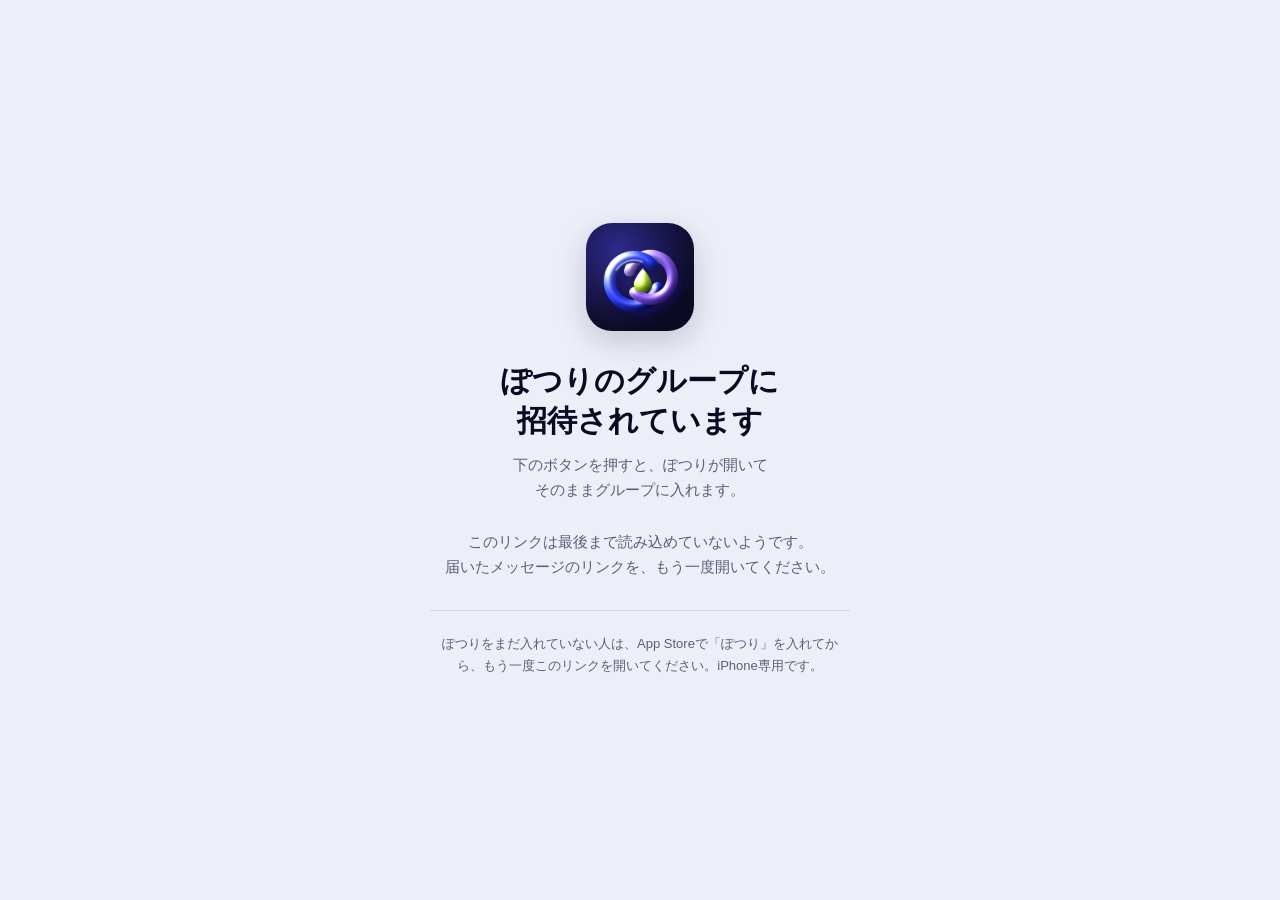
<file: i/index.html>
<!doctype html>
<html lang="ja">
<head>
<meta charset="utf-8"><meta name="robots" content="noindex">
<meta name="viewport" content="width=device-width, initial-scale=1">
<title>ぽつり - 招待</title>
<meta name="description" content="仲良しだけの、ちいさな近況">
<meta property="og:type" content="website">
<meta property="og:site_name" content="ぽつり">
<meta property="og:title" content="ぽつり - 招待">
<meta property="og:description" content="仲良しだけの、ちいさな近況">
<meta property="og:image" content="https://yuchin0809.github.io/i/og.png">
<meta property="og:image:width" content="1200">
<meta property="og:image:height" content="630">
<meta property="og:url" content="https://yuchin0809.github.io/i/">
<meta name="twitter:card" content="summary_large_image">
<meta name="color-scheme" content="light">
<link rel="apple-touch-icon" href="icon.png">
<style>
  :root { --pearl: #ECEEF8; --ink: #0B0A22; --sub: #5B5E7A; --lime: #C8F54B; }
  * { box-sizing: border-box; }
  html, body { margin: 0; background: var(--pearl); color: var(--ink); }
  body { font-family: -apple-system, "Hiragino Sans", "Hiragino Kaku Gothic ProN", sans-serif; min-height: 100vh; display: flex; align-items: center; justify-content: center; padding: 32px 20px; }
  main { width: 100%; max-width: 420px; text-align: center; }
  .icon { width: 108px; height: 108px; border-radius: 26px; box-shadow: 0 10px 30px rgba(11,10,34,.18); }
  h1 { font-size: 30px; line-height: 1.35; margin: 26px 0 10px; font-weight: 900; }
  p { color: var(--sub); font-size: 15px; line-height: 1.7; margin: 0; }
  .open { display: block; margin: 30px 0 0; padding: 20px; border-radius: 999px; background: var(--ink); color: #fff; font-size: 18px; font-weight: 800; text-decoration: none; }
  .open:active { opacity: .75; }
  .note { margin-top: 30px; padding-top: 22px; border-top: 1px solid rgba(11,10,34,.1); font-size: 13px; }
  .bad { display: none; }
  .bad.show { display: block; margin-top: 26px; }
</style>
</head>
<body>
<main>
  <img class="icon" src="icon.png" alt="ぽつり">
  <h1>ぽつりのグループに<br>招待されています</h1>
  <p>下のボタンを押すと、ぽつりが開いて<br>そのままグループに入れます。</p>
  <a class="open" id="open" href="potsuri://join">ぽつりで開いて参加する</a>
  <p class="bad" id="bad">このリンクは最後まで読み込めていないようです。<br>届いたメッセージのリンクを、もう一度開いてください。</p>
  <p class="note">ぽつりをまだ入れていない人は、App Storeで「ぽつり」を入れてから、もう一度このリンクを開いてください。iPhone専用です。</p>
</main>
<script>
  // #のあとは招待のID。サーバーには送られず、この端末の中だけで使います
  (function () {
    var id = (location.hash || '').replace(/^#/, '');
    var ok = /^[A-Za-z0-9_-]{8,80}$/.test(id);
    var open = document.getElementById('open');
    if (ok) {
      open.href = 'potsuri://join?t=' + encodeURIComponent(id);
    } else {
      open.style.display = 'none';
      document.getElementById('bad').className = 'bad show';
    }
  })();
</script>
</body>
</html>
</file>
